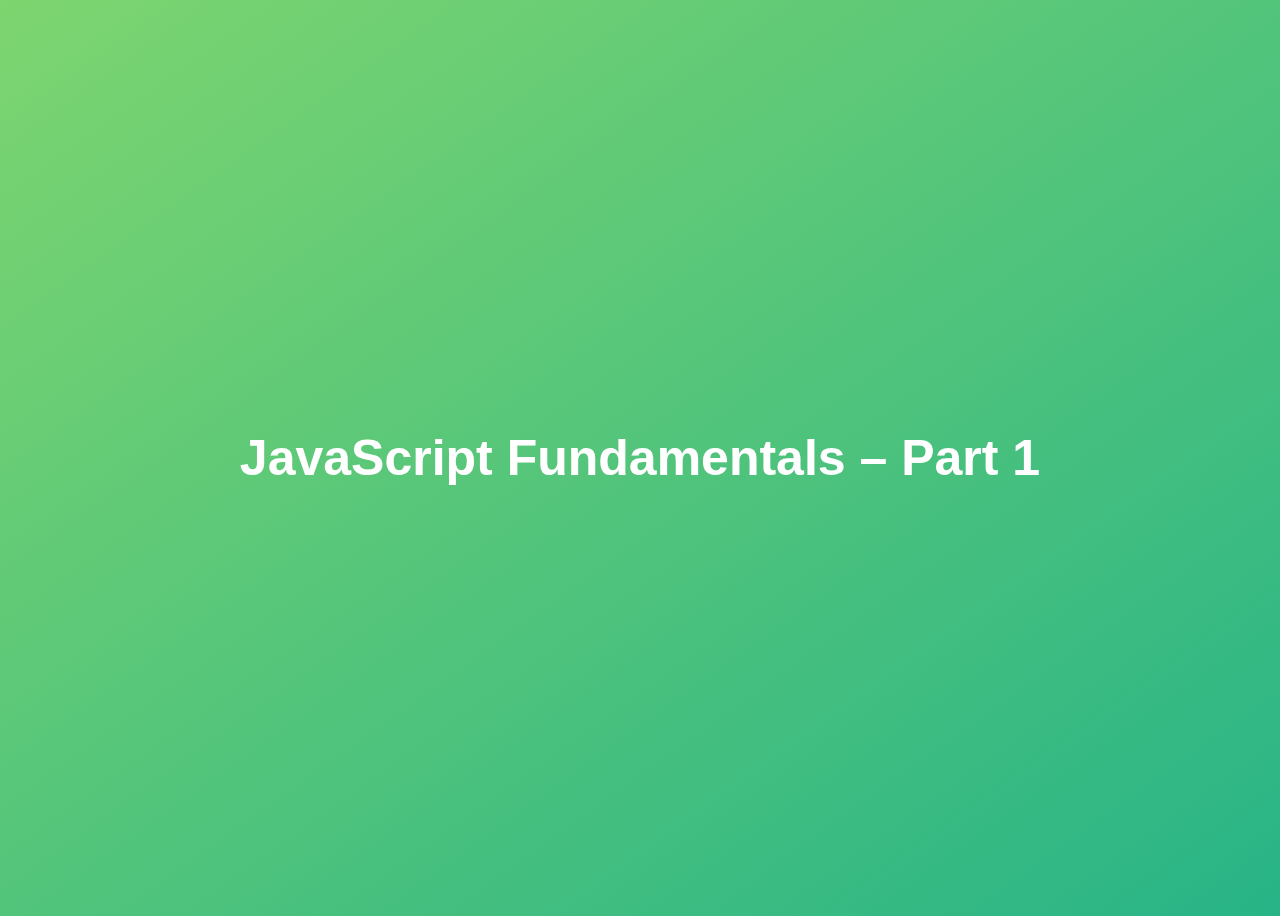
<file: 01-Fundamentals-Part-1/index.html>
<!DOCTYPE html>
<html lang="en">
  <head>
    <meta charset="UTF-8" />
    <meta name="viewport" content="width=device-width, initial-scale=1.0" />
    <meta http-equiv="X-UA-Compatible" content="ie=edge" />
    <link rel="stylesheet" href="./styles.css">
    <title>JavaScript Fundamentals – Part 1</title>
  </head>
  <body>
    <h1>JavaScript Fundamentals – Part 1</h1>
    <script src="./assignment.js"></script>
    <script src="./script.js"></script>
    <script src="./challenge.jsx"></script>

  </body>
</html>
</file>
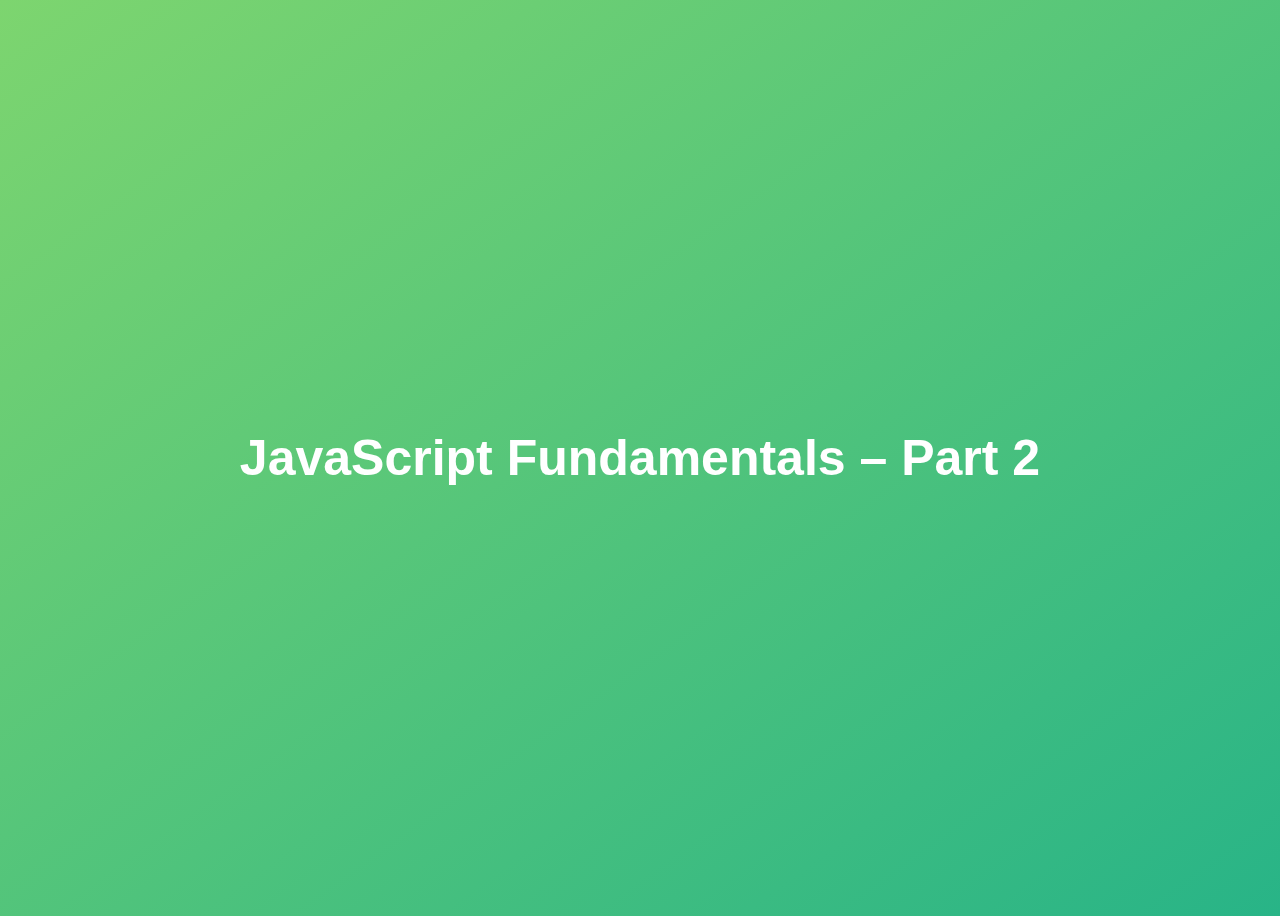
<file: 02-Fundamentals-Part-2/index.html>
<!DOCTYPE html>
<html lang="en">
  <head>
    <meta charset="UTF-8" />
    <meta name="viewport" content="width=device-width, initial-scale=1.0" />
    <meta http-equiv="X-UA-Compatible" content="ie=edge" />
    <title>JavaScript Fundamentals – Part 2</title>
    <style>
      body {
        height: 100vh;
        display: flex;
        align-items: center;
        background: linear-gradient(to top left, #28b487, #7dd56f);
      }
      h1 {
        font-family: sans-serif;
        font-size: 50px;
        line-height: 1.3;
        width: 100%;
        padding: 30px;
        text-align: center;
        color: white;
      }
    </style>
  </head>
  <body>
    <h1>JavaScript Fundamentals – Part 2</h1>
    <script src="script.js"></script>
    <script src="challenges.js"></script>
  </body>
</html>
</file>
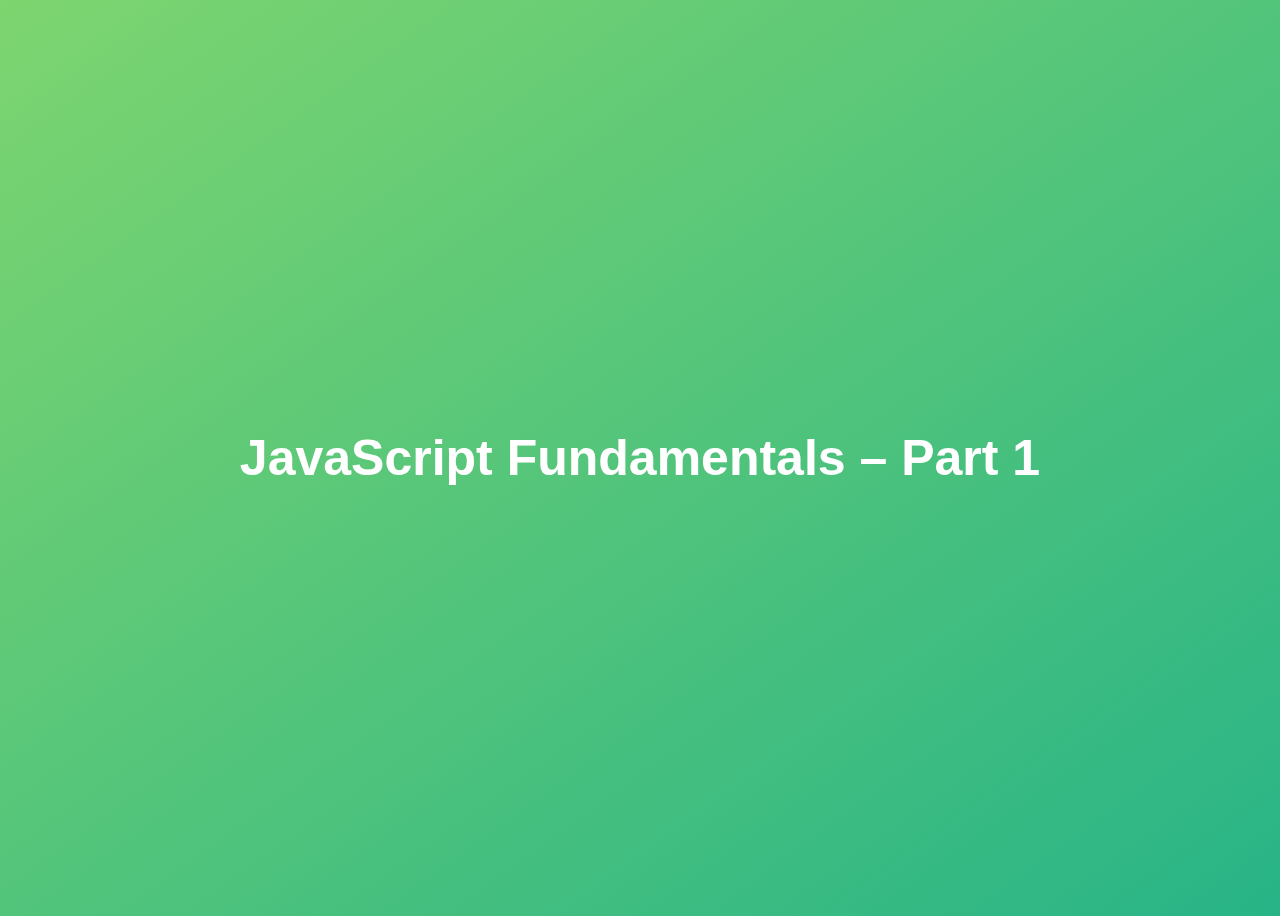
<file: 01-Fundamentals-Part-1/final/index.html>
<!DOCTYPE html>
<html lang="en">
  <head>
    <meta charset="UTF-8" />
    <meta name="viewport" content="width=device-width, initial-scale=1.0" />
    <meta http-equiv="X-UA-Compatible" content="ie=edge" />
    <title>JavaScript Fundamentals – Part 1</title>
    <style>
      body {
        height: 100vh;
        display: flex;
        align-items: center;
        background: linear-gradient(to top left, #28b487, #7dd56f);
      }
      h1 {
        font-family: sans-serif;
        font-size: 50px;
        line-height: 1.3;
        width: 100%;
        padding: 30px;
        text-align: center;
        color: white;
      }
    </style>
  </head>
  <body>
    <h1>JavaScript Fundamentals – Part 1</h1>

    <script src="script.js"></script>
  </body>
</html>
</file>
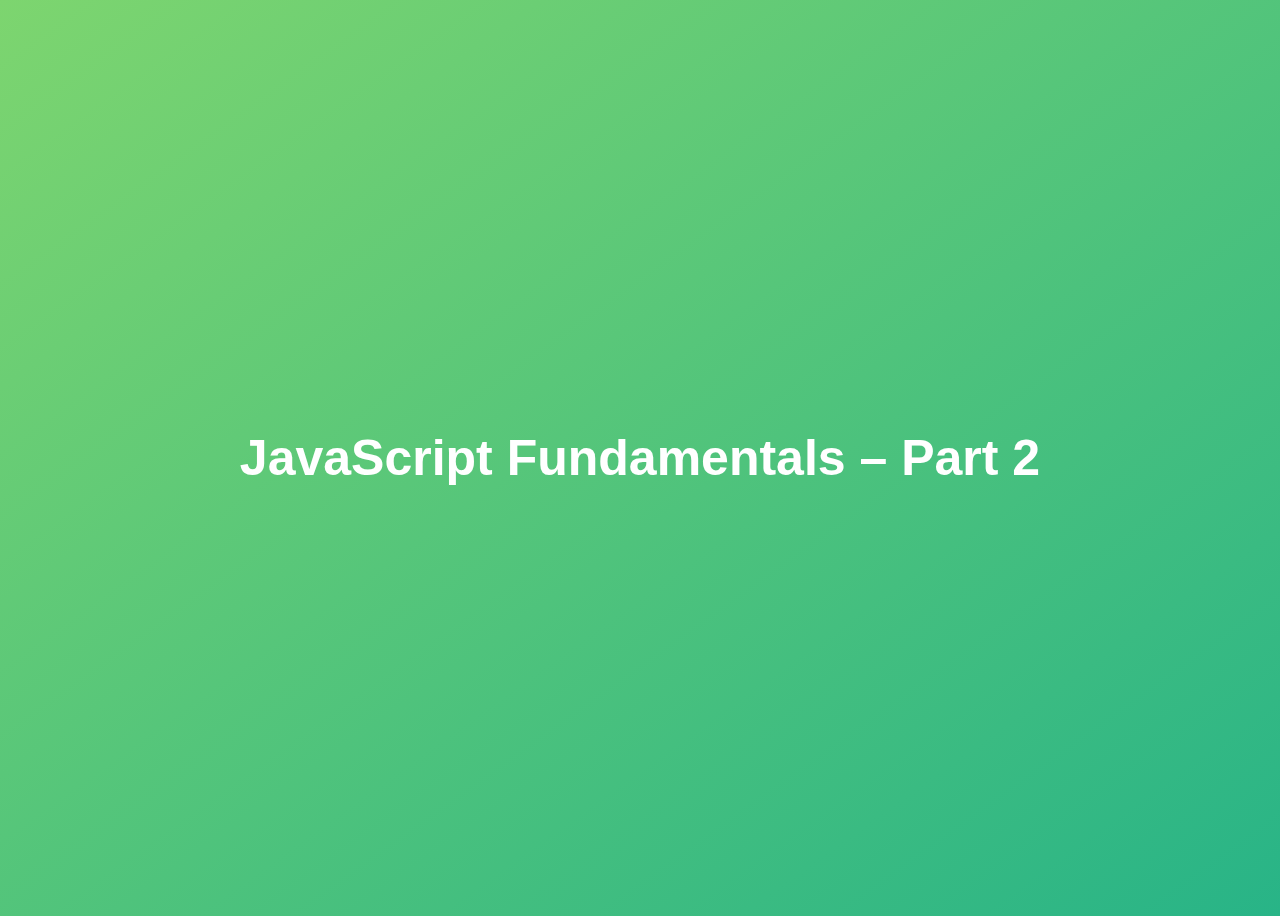
<file: 02-Fundamentals-Part-2/final/index.html>
<!DOCTYPE html>
<html lang="en">
  <head>
    <meta charset="UTF-8" />
    <meta name="viewport" content="width=device-width, initial-scale=1.0" />
    <meta http-equiv="X-UA-Compatible" content="ie=edge" />
    <title>JavaScript Fundamentals – Part 2</title>
    <style>
      body {
        height: 100vh;
        display: flex;
        align-items: center;
        background: linear-gradient(to top left, #28b487, #7dd56f);
      }
      h1 {
        font-family: sans-serif;
        font-size: 50px;
        line-height: 1.3;
        width: 100%;
        padding: 30px;
        text-align: center;
        color: white;
      }
    </style>
  </head>
  <body>
    <h1>JavaScript Fundamentals – Part 2</h1>
    <script src="script.js"></script>
  </body>
</html>
</file>
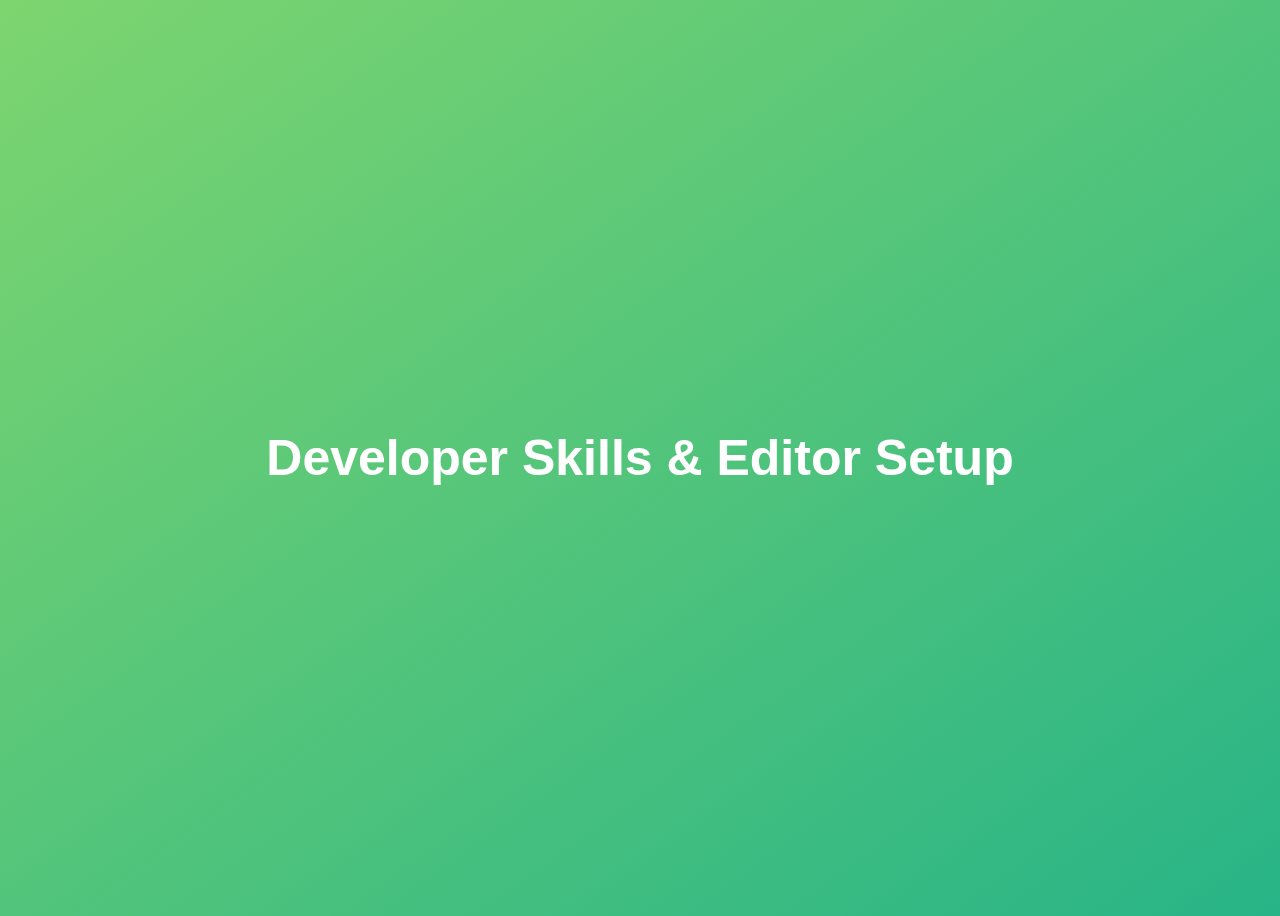
<file: 03-Developer-Skills/final/index.html>
<!DOCTYPE html>
<html lang="en">
  <head>
    <meta charset="UTF-8" />
    <meta name="viewport" content="width=device-width, initial-scale=1.0" />
    <meta http-equiv="X-UA-Compatible" content="ie=edge" />
    <title>Developer Skills & Editor Setup</title>
    <style>
      body {
        height: 100vh;
        display: flex;
        align-items: center;
        background: linear-gradient(to top left, #28b487, #7dd56f);
      }
      h1 {
        font-family: sans-serif;
        font-size: 50px;
        line-height: 1.3;
        width: 100%;
        padding: 30px;
        text-align: center;
        color: white;
      }
    </style>
  </head>
  <body>
    <h1>Developer Skills & Editor Setup</h1>
    <script src="script.js"></script>
  </body>
</html>
</file>
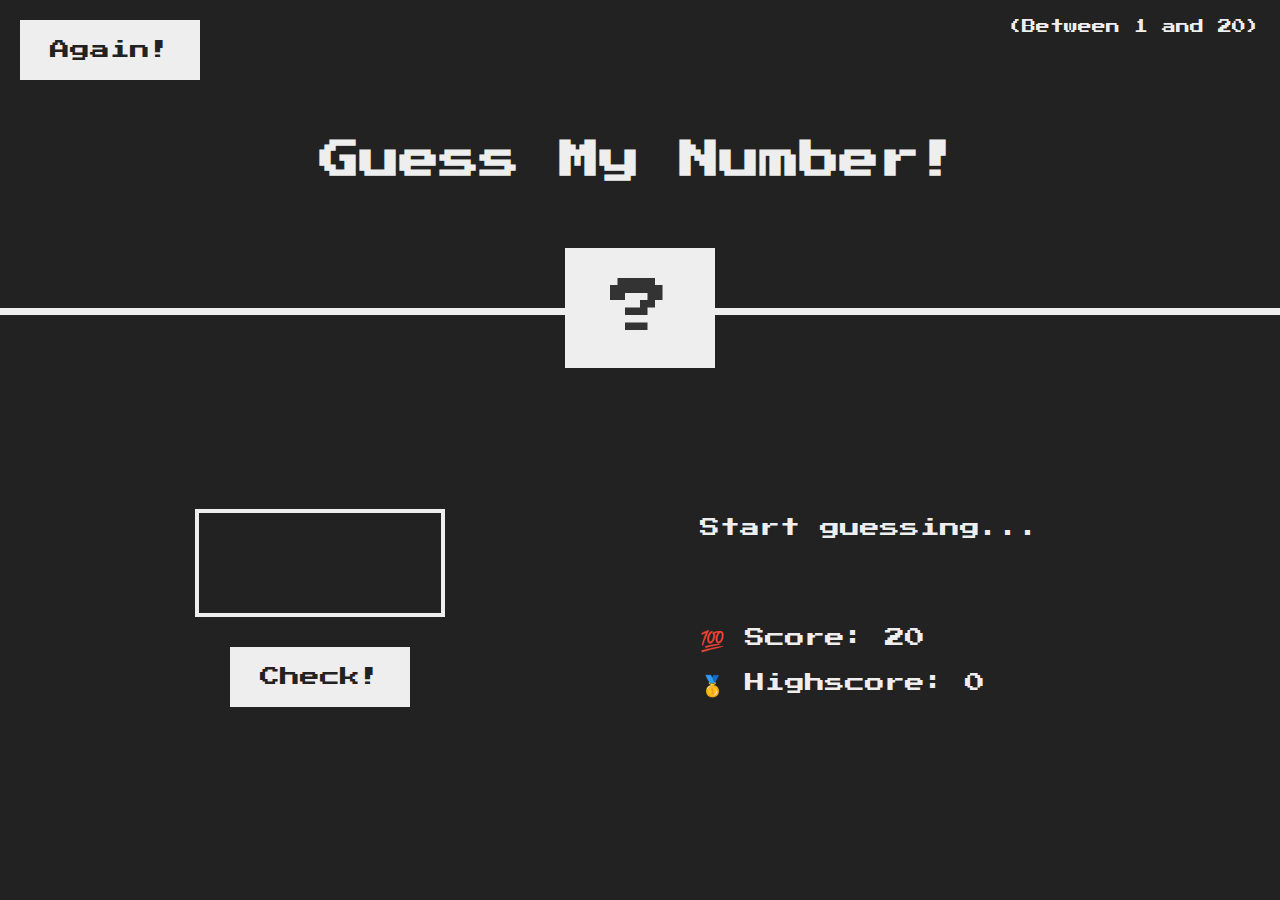
<file: 05-Guess-My-Number/final/index.html>
<!DOCTYPE html>
<html lang="en">
  <head>
    <meta charset="UTF-8" />
    <meta name="viewport" content="width=device-width, initial-scale=1.0" />
    <meta http-equiv="X-UA-Compatible" content="ie=edge" />
    <link rel="stylesheet" href="style.css" />
    <title>Guess My Number!</title>
  </head>
  <body>
    <header>
      <h1>Guess My Number!</h1>
      <p class="between">(Between 1 and 20)</p>
      <button class="btn again">Again!</button>
      <div class="number">?</div>
    </header>
    <main>
      <section class="left">
        <input type="number" class="guess" />
        <button class="btn check">Check!</button>
      </section>
      <section class="right">
        <p class="message">Start guessing...</p>
        <p class="label-score">💯 Score: <span class="score">20</span></p>
        <p class="label-highscore">
          🥇 Highscore: <span class="highscore">0</span>
        </p>
      </section>
    </main>
    <script src="script.js"></script>
  </body>
</html>
</file>
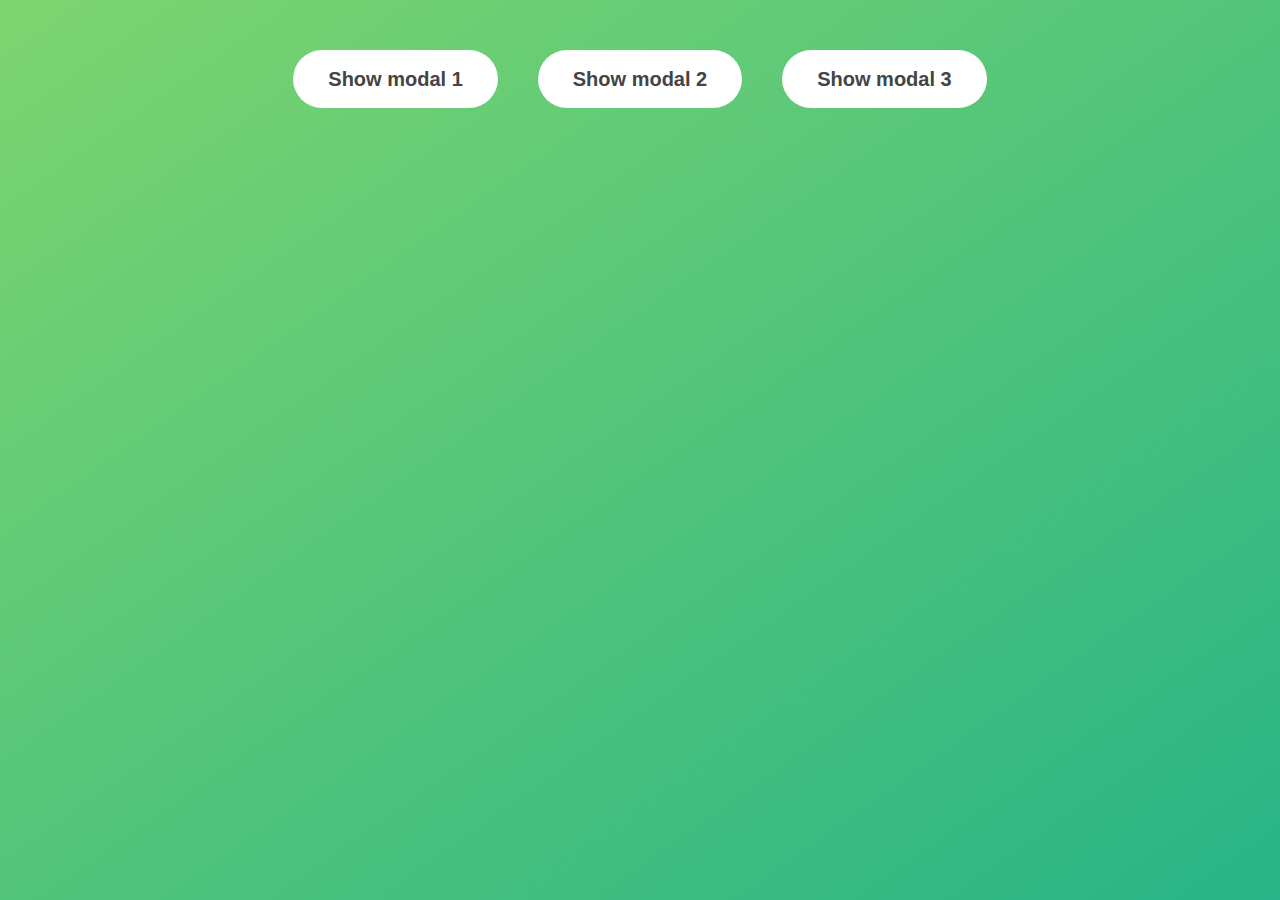
<file: 06-Modal/final/index.html>
<!DOCTYPE html>
<html lang="en">
  <head>
    <meta charset="UTF-8" />
    <meta name="viewport" content="width=device-width, initial-scale=1.0" />
    <meta http-equiv="X-UA-Compatible" content="ie=edge" />
    <link rel="stylesheet" href="style.css" />
    <title>Modal window</title>
  </head>
  <body>
    <button class="show-modal">Show modal 1</button>
    <button class="show-modal">Show modal 2</button>
    <button class="show-modal">Show modal 3</button>

    <div class="modal hidden">
      <button class="close-modal">&times;</button>
      <h1>I'm a modal window 😍</h1>
      <p>
        Lorem ipsum dolor sit amet, consectetur adipisicing elit, sed do eiusmod
        tempor incididunt ut labore et dolore magna aliqua. Ut enim ad minim
        veniam, quis nostrud exercitation ullamco laboris nisi ut aliquip ex ea
        commodo consequat. Duis aute irure dolor in reprehenderit in voluptate
        velit esse cillum dolore eu fugiat nulla pariatur. Excepteur sint
        occaecat cupidatat non proident, sunt in culpa qui officia deserunt
        mollit anim id est laborum.
      </p>
    </div>
    <div class="overlay hidden"></div>

    <script src="script.js"></script>
  </body>
</html>
</file>
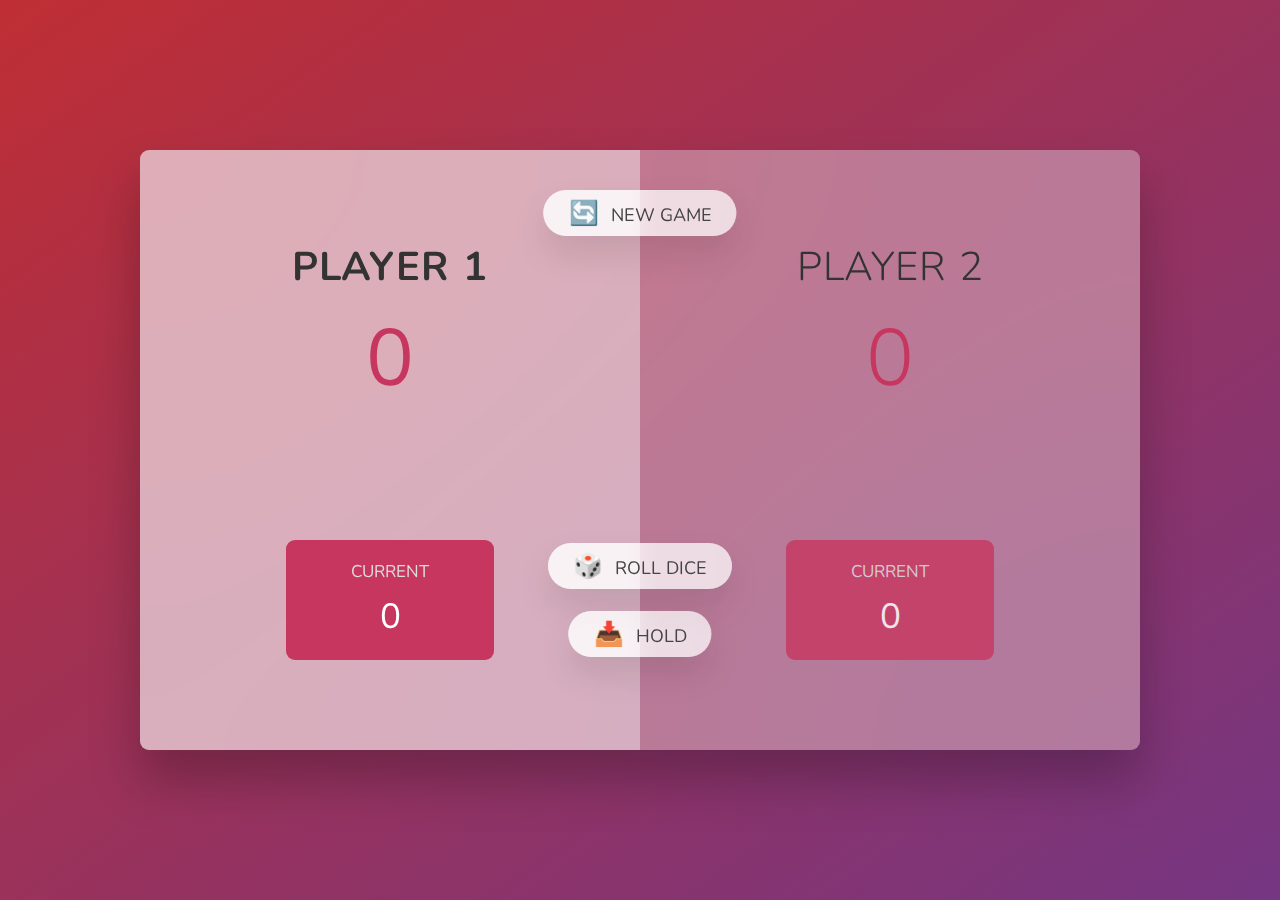
<file: 07-Pig-Game/final/index.html>
<!DOCTYPE html>
<html lang="en">
  <head>
    <meta charset="UTF-8" />
    <meta name="viewport" content="width=device-width, initial-scale=1.0" />
    <meta http-equiv="X-UA-Compatible" content="ie=edge" />
    <link rel="stylesheet" href="style.css" />
    <title>Pig Game</title>
  </head>
  <body>
    <main>
      <section class="player player--0 player--active">
        <h2 class="name" id="name--0">Player 1</h2>
        <p class="score" id="score--0">43</p>
        <div class="current">
          <p class="current-label">Current</p>
          <p class="current-score" id="current--0">0</p>
        </div>
      </section>
      <section class="player player--1">
        <h2 class="name" id="name--1">Player 2</h2>
        <p class="score" id="score--1">24</p>
        <div class="current">
          <p class="current-label">Current</p>
          <p class="current-score" id="current--1">0</p>
        </div>
      </section>

      <img src="dice-5.png" alt="Playing dice" class="dice" />
      <button class="btn btn--new">🔄 New game</button>
      <button class="btn btn--roll">🎲 Roll dice</button>
      <button class="btn btn--hold">📥 Hold</button>
    </main>
    <script src="script.js"></script>
  </body>
</html>
</file>
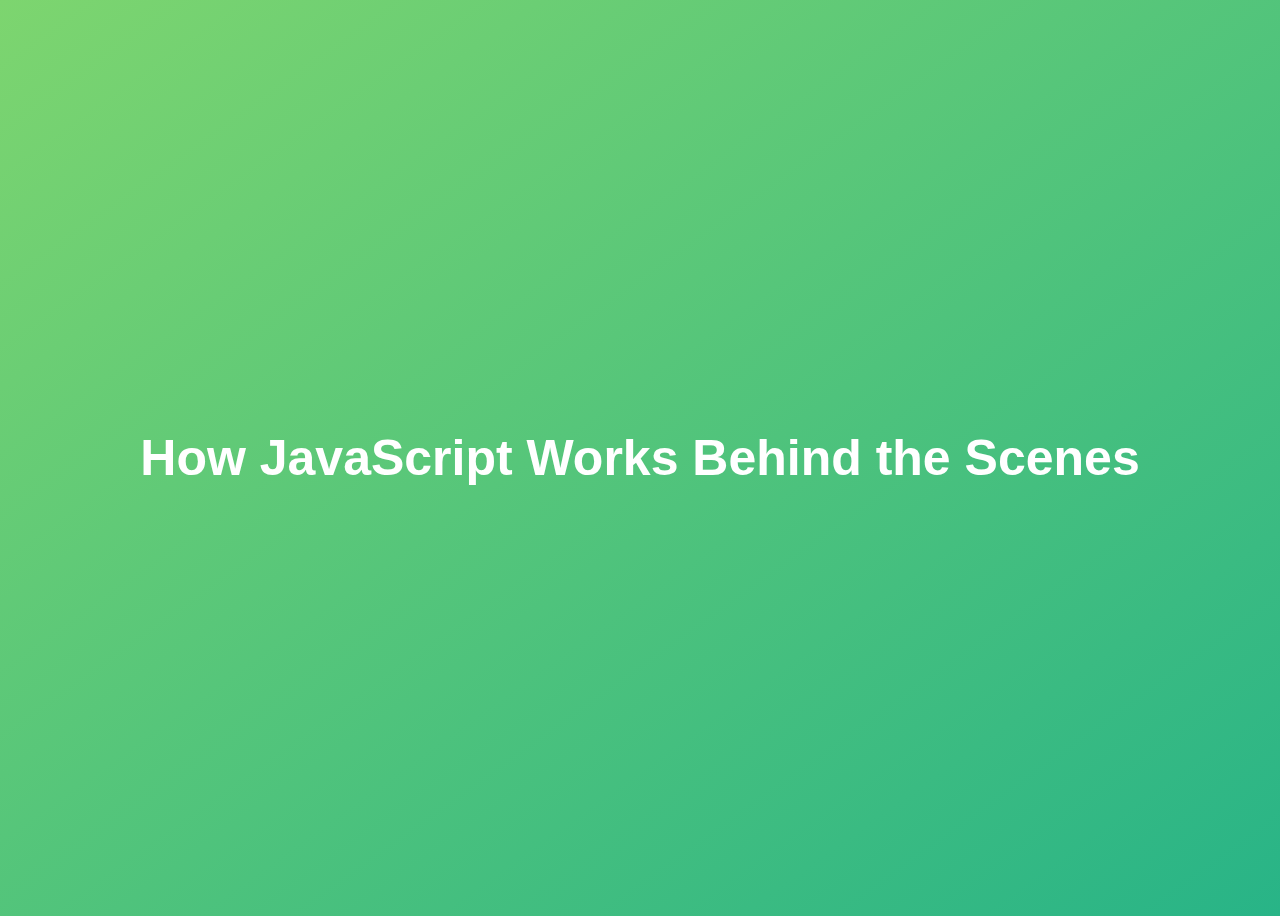
<file: 08-Behind-the-Scenes/final/index.html>
<!DOCTYPE html>
<html lang="en">
  <head>
    <meta charset="UTF-8" />
    <meta name="viewport" content="width=device-width, initial-scale=1.0" />
    <meta http-equiv="X-UA-Compatible" content="ie=edge" />
    <title>How JavaScript Works Behind the Scenes</title>
    <style>
      body {
        height: 100vh;
        display: flex;
        align-items: center;
        background: linear-gradient(to top left, #28b487, #7dd56f);
      }
      h1 {
        font-family: sans-serif;
        font-size: 50px;
        line-height: 1.3;
        width: 100%;
        padding: 30px;
        text-align: center;
        color: white;
      }
    </style>
  </head>
  <body>
    <h1>How JavaScript Works Behind the Scenes</h1>
    <script src="script.js"></script>
  </body>
</html>
</file>
<file: 01-Fundamentals-Part-1/styles.css>
body {
    height: 100vh;
    display: flex;
    align-items: center;
    background: linear-gradient(to top left, #28b487, #7dd56f);
  }
  h1 {
    font-family: sans-serif;
    font-size: 50px;
    line-height: 1.3;
    width: 100%;
    padding: 30px;
    text-align: center;
    color: white;
  }
</file>
<file: 05-Guess-My-Number/final/style.css>
@import url('https://fonts.googleapis.com/css?family=Press+Start+2P&display=swap');

* {
  margin: 0;
  padding: 0;
  box-sizing: inherit;
}

html {
  font-size: 62.5%;
  box-sizing: border-box;
}

body {
  font-family: 'Press Start 2P', sans-serif;
  color: #eee;
  background-color: #222;
  /* background-color: #60b347; */
}

/* LAYOUT */
header {
  position: relative;
  height: 35vh;
  border-bottom: 7px solid #eee;
}

main {
  height: 65vh;
  color: #eee;
  display: flex;
  align-items: center;
  justify-content: space-around;
}

.left {
  width: 52rem;
  display: flex;
  flex-direction: column;
  align-items: center;
}

.right {
  width: 52rem;
  font-size: 2rem;
}

/* ELEMENTS STYLE */
h1 {
  font-size: 4rem;
  text-align: center;
  position: absolute;
  width: 100%;
  top: 52%;
  left: 50%;
  transform: translate(-50%, -50%);
}

.number {
  background: #eee;
  color: #333;
  font-size: 6rem;
  width: 15rem;
  padding: 3rem 0rem;
  text-align: center;
  position: absolute;
  bottom: 0;
  left: 50%;
  transform: translate(-50%, 50%);
}

.between {
  font-size: 1.4rem;
  position: absolute;
  top: 2rem;
  right: 2rem;
}

.again {
  position: absolute;
  top: 2rem;
  left: 2rem;
}

.guess {
  background: none;
  border: 4px solid #eee;
  font-family: inherit;
  color: inherit;
  font-size: 5rem;
  padding: 2.5rem;
  width: 25rem;
  text-align: center;
  display: block;
  margin-bottom: 3rem;
}

.btn {
  border: none;
  background-color: #eee;
  color: #222;
  font-size: 2rem;
  font-family: inherit;
  padding: 2rem 3rem;
  cursor: pointer;
}

.btn:hover {
  background-color: #ccc;
}

.message {
  margin-bottom: 8rem;
  height: 3rem;
}

.label-score {
  margin-bottom: 2rem;
}
</file>
<file: 06-Modal/final/style.css>
* {
  margin: 0;
  padding: 0;
  box-sizing: inherit;
}

html {
  font-size: 62.5%;
  box-sizing: border-box;
}

body {
  font-family: sans-serif;
  color: #333;
  line-height: 1.5;
  height: 100vh;
  position: relative;
  display: flex;
  align-items: flex-start;
  justify-content: center;
  background: linear-gradient(to top left, #28b487, #7dd56f);
}

.show-modal {
  font-size: 2rem;
  font-weight: 600;
  padding: 1.75rem 3.5rem;
  margin: 5rem 2rem;
  border: none;
  background-color: #fff;
  color: #444;
  border-radius: 10rem;
  cursor: pointer;
}

.close-modal {
  position: absolute;
  top: 1.2rem;
  right: 2rem;
  font-size: 5rem;
  color: #333;
  cursor: pointer;
  border: none;
  background: none;
}

h1 {
  font-size: 2.5rem;
  margin-bottom: 2rem;
}

p {
  font-size: 1.8rem;
}

/* -------------------------- */
/* CLASSES TO MAKE MODAL WORK */
.hidden {
  display: none;
}

.modal {
  position: absolute;
  top: 50%;
  left: 50%;
  transform: translate(-50%, -50%);
  width: 70%;

  background-color: white;
  padding: 6rem;
  border-radius: 5px;
  box-shadow: 0 3rem 5rem rgba(0, 0, 0, 0.3);
  z-index: 10;
}

.overlay {
  position: absolute;
  top: 0;
  left: 0;
  width: 100%;
  height: 100%;
  background-color: rgba(0, 0, 0, 0.6);
  backdrop-filter: blur(3px);
  z-index: 5;
}
</file>
<file: 07-Pig-Game/final/style.css>
@import url('https://fonts.googleapis.com/css2?family=Nunito&display=swap');

* {
  margin: 0;
  padding: 0;
  box-sizing: inherit;
}

html {
  font-size: 62.5%;
  box-sizing: border-box;
}

body {
  font-family: 'Nunito', sans-serif;
  font-weight: 400;
  height: 100vh;
  color: #333;
  background-image: linear-gradient(to top left, #753682 0%, #bf2e34 100%);
  display: flex;
  align-items: center;
  justify-content: center;
}

/* LAYOUT */
main {
  position: relative;
  width: 100rem;
  height: 60rem;
  background-color: rgba(255, 255, 255, 0.35);
  backdrop-filter: blur(200px);
  filter: blur();
  box-shadow: 0 3rem 5rem rgba(0, 0, 0, 0.25);
  border-radius: 9px;
  overflow: hidden;
  display: flex;
}

.player {
  flex: 50%;
  padding: 9rem;
  display: flex;
  flex-direction: column;
  align-items: center;
  transition: all 0.75s;
}

/* ELEMENTS */
.name {
  position: relative;
  font-size: 4rem;
  text-transform: uppercase;
  letter-spacing: 1px;
  word-spacing: 2px;
  font-weight: 300;
  margin-bottom: 1rem;
}

.score {
  font-size: 8rem;
  font-weight: 300;
  color: #c7365f;
  margin-bottom: auto;
}

.player--active {
  background-color: rgba(255, 255, 255, 0.4);
}
.player--active .name {
  font-weight: 700;
}
.player--active .score {
  font-weight: 400;
}

.player--active .current {
  opacity: 1;
}

.current {
  background-color: #c7365f;
  opacity: 0.8;
  border-radius: 9px;
  color: #fff;
  width: 65%;
  padding: 2rem;
  text-align: center;
  transition: all 0.75s;
}

.current-label {
  text-transform: uppercase;
  margin-bottom: 1rem;
  font-size: 1.7rem;
  color: #ddd;
}

.current-score {
  font-size: 3.5rem;
}

/* ABSOLUTE POSITIONED ELEMENTS */
.btn {
  position: absolute;
  left: 50%;
  transform: translateX(-50%);
  color: #444;
  background: none;
  border: none;
  font-family: inherit;
  font-size: 1.8rem;
  text-transform: uppercase;
  cursor: pointer;
  font-weight: 400;
  transition: all 0.2s;

  background-color: white;
  background-color: rgba(255, 255, 255, 0.6);
  backdrop-filter: blur(10px);

  padding: 0.7rem 2.5rem;
  border-radius: 50rem;
  box-shadow: 0 1.75rem 3.5rem rgba(0, 0, 0, 0.1);
}

.btn::first-letter {
  font-size: 2.4rem;
  display: inline-block;
  margin-right: 0.7rem;
}

.btn--new {
  top: 4rem;
}
.btn--roll {
  top: 39.3rem;
}
.btn--hold {
  top: 46.1rem;
}

.btn:active {
  transform: translate(-50%, 3px);
  box-shadow: 0 1rem 2rem rgba(0, 0, 0, 0.15);
}

.btn:focus {
  outline: none;
}

.dice {
  position: absolute;
  left: 50%;
  top: 16.5rem;
  transform: translateX(-50%);
  height: 10rem;
  box-shadow: 0 2rem 5rem rgba(0, 0, 0, 0.2);
}

.player--winner {
  background-color: #2f2f2f;
}

.player--winner .name {
  font-weight: 700;
  color: #c7365f;
}

.hidden {
  display: none;
}
</file>
